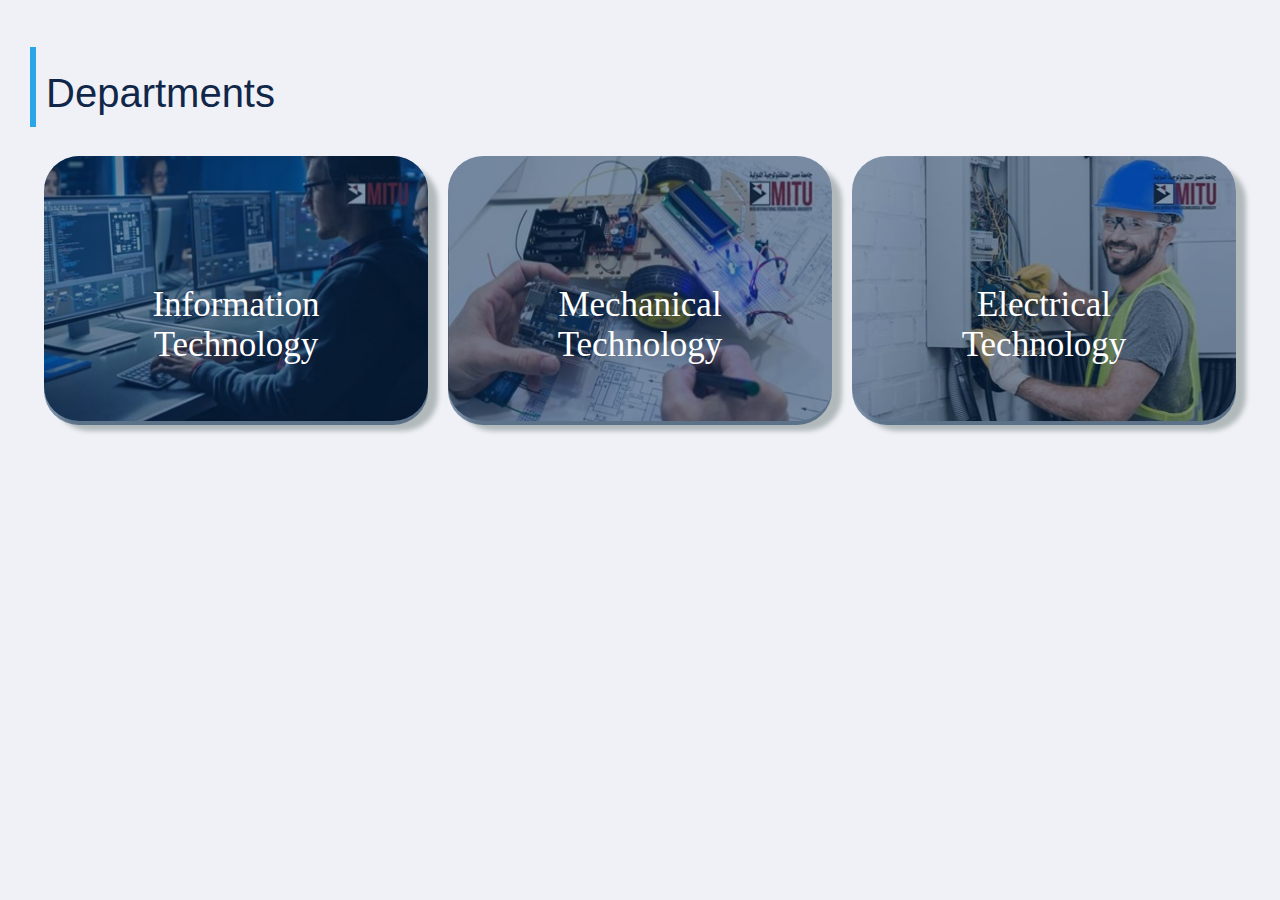
<file: index.html>
<!DOCTYPE html>
<html lang="en">
<head>
  <meta charset="UTF-8">
  <meta name="viewport" content="width=device-width, initial-scale=1.0">
  <title>Departments</title>
  <link rel="stylesheet" href="department.css">
</head>
<body>
    <h1 class="dep_t">Departments</h1>
  <section class="departments">
    <div class="department-row">
      <div class="department">
        <img src="WhatsApp Image 2024-03-05 at 1.34.26 PM (1).jpeg" alt="Information Technology" class="department-image">
        <div class="overlay">
          <p class="tex">Information Technology</p>
        </div>
      </div>
      <div class="department">
        <img src="WhatsApp Image 2024-03-05 at 1.34.25 PM.jpeg" alt="Mechanical Technology" class="department-image">
        <div class="overlay">
          <p class="tex">Mechanical Technology</p>
        </div>
      </div>
      <div class="department">
        <img src="WhatsApp Image 2024-03-05 at 1.34.26 PM.jpeg" alt="Electrical Technology" class="department-image">
        <div class="overlay">
          <p class="tex">Electrical Technology</p>
        </div>
      </div>
    </div>
  </section>
</body>
</html>
</file>
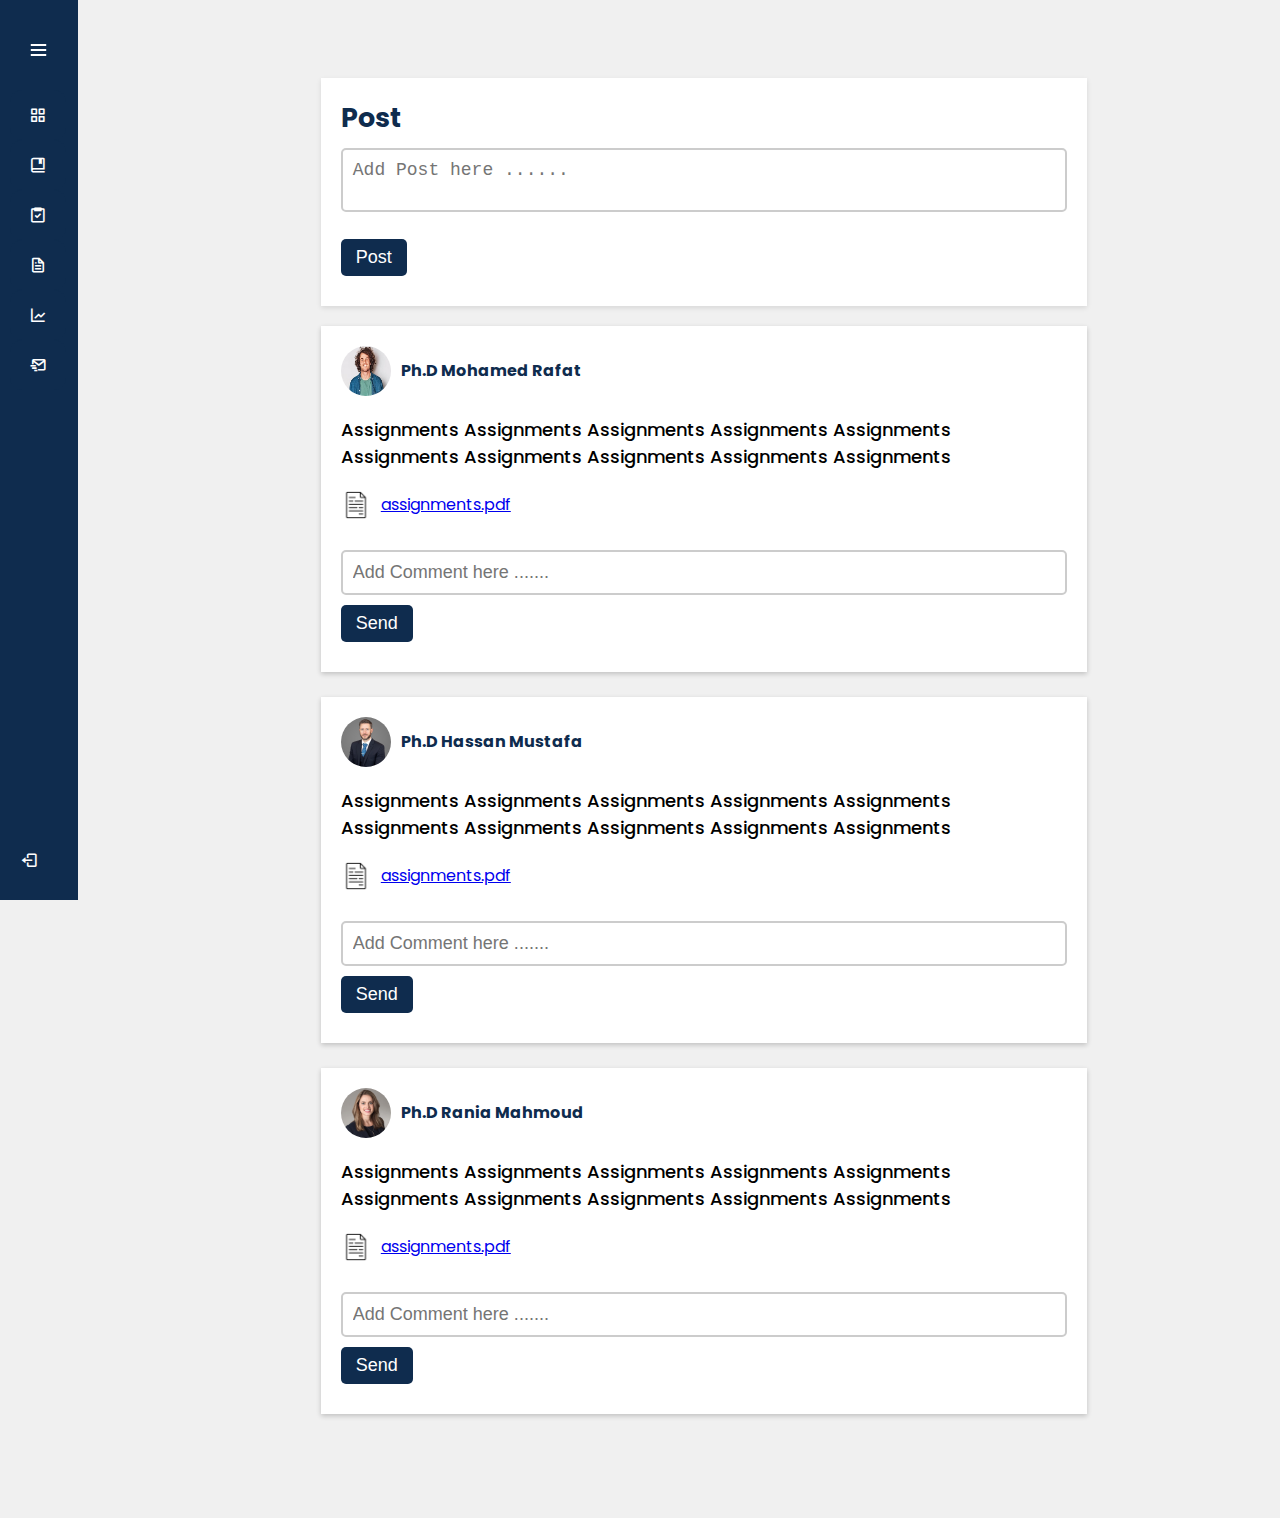
<file: Course.html>
<!DOCTYPE html>
<html lang="en">
<head>
    <meta charset="UTF-8">
    <meta name="viewport" content="width=device-width, initial-scale=1.0">
    <link rel="stylesheet" href="https://cdnjs.cloudflare.com/ajax/libs/font-awesome/5.15.3/css/all.min.css"/>
 <link rel="stylesheet" href='https://unpkg.com/boxicons@2.1.4/css/boxicons.min.css'>
    <link rel="stylesheet" href="Course.css"/>
    <title>Course</title>
</head>
<body>


        <div class="sidebar">
        <div class="logo-details">
            <img src="course_img.png" class="icon">
            <div class="logo_name">Course</div>
          <i class='bx bx-menu' id="btn"></i>
        </div>
        <ul class="nav-list">

          <li>
            <a href="#">
              <i class='bx bx-grid-alt'></i>
              <span class="links_name">Dashboard</span>
            </a>
            <span class="tooltip">Dashboard</span>
          </li>
          <li>
            <a href="#">
                <i class='bx bx-book-bookmark'></i>
                <span class="links_name">Course</span>
            </a>
            <span class="tooltip">Courses</span>
          </li>
          <li>
            <a href="#">
                <i class='bx bx-task'></i>
                <span class="links_name">Assignments</span>
            </a>
            <span class="tooltip">Assignments</span>
          </li>
          <li>
            <a href="#">
                <i class='bx bx-file'></i>
                <span class="links_name">Quizzes</span>
            </a>
            <span class="tooltip">Quizzes</span>
          </li>
          <li>
            <a href="#">
                <i class='bx bx-line-chart'></i>
                <span class="links_name">Grades</span>
            </a>
            <span class="tooltip">Grades</span>
          </li>        
          <li>
            <a href="#">
              <i class='bx bx-mail-send'></i>
              <span class="links_name">Contact Staff</span>
            </a>
            <span class="tooltip">Contact Staff</span>
          </li>
          <li class="profile">
            <div class="profile-details">
              <img src="person1.JPG" alt="profileImg">
              <div class="name_email">
                <div class="name">Mariam Magdy</div>
                <div class="email">mariammagdy@gmail.com</div>
              </div>
            </div>
            <i class='bx bx-log-out' id="log_out"></i>
          </li>
        </ul>
      </div>


<div class="container">

    <div class="main-content">
        <div class="announcement">
            <h2>Post</h2>
            <textarea id="announcement-input" placeholder="Add Post here ......"></textarea>
            <button onclick="addAnnouncement()">Post</button>
        </div>

        <div id="posts" class="posts">
        </div>
        
        <div class="comment2">
            <div class="profile-container">
                <img src="img1.jfif" alt="Profile Picture">
                <h4>Ph.D Mohamed Rafat</h4>
            </div>
            <p>Assignments Assignments Assignments Assignments Assignments Assignments Assignments Assignments Assignments Assignments</p>
            <div class="file-download">
                <img src="image_f.png" alt="File Icon">
                <a href="assignments.pdf" download target="_blank">assignments.pdf</a>
            </div>
                        <div class="comment3" style="margin-top:30px">
                <input type="text" placeholder="Add Comment here .......">
                <button onclick="addComment(this)">Send</button>
            </div>
            <div class="comments"></div>
        </div>
        
        <div class="comment2">
            <div class="profile-container">
                <img src="img3.jfif" alt="Profile Picture">
                <h4>Ph.D Hassan Mustafa</h4>
            </div>
            <p>Assignments Assignments Assignments Assignments Assignments Assignments Assignments Assignments Assignments Assignments</p>
            <div class="file-download">
                <img src="image_f.png" alt="File Icon">
                <a href="assignments.pdf" download target="_blank">assignments.pdf</a>
            </div>
                        <div class="comment3" style="margin-top:30px">
                <input type="text" placeholder="Add Comment here .......">
                <button onclick="addComment(this)">Send</button>
            </div>
            <div class="comments"></div>
        </div>

        <div class="comment2">
            <div class="profile-container">
                <img src="img2.jpg" alt="Profile Picture">
                <h4>Ph.D Rania Mahmoud</h4>
            </div>
            <p>Assignments Assignments Assignments Assignments Assignments Assignments Assignments Assignments Assignments Assignments</p>
            <div class="file-download">
                <img src="image_f.png" alt="File Icon">
                <a href="assignments.pdf" download target="_blank">assignments.pdf</a>
            </div>
            <div class="comment3" style="margin-top:30px">
                <input type="text" placeholder="Add Comment here .......">
                <button onclick="addComment(this)">Send</button>
            </div>
            <div class="comments"></div>
        </div>
        
    </div>

</div>
<script src="Course.js"></script>
</body>
</html>
</file>
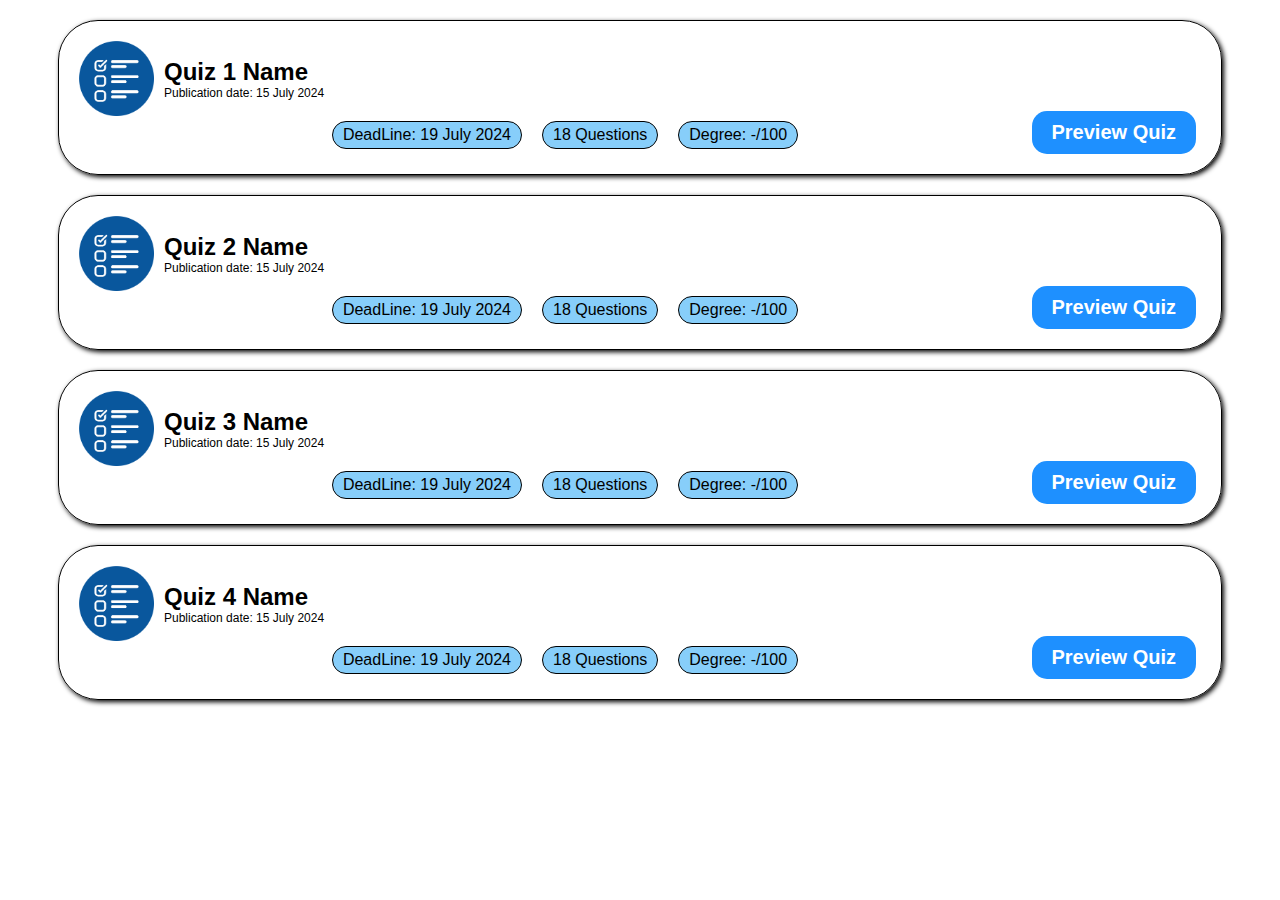
<file: showStudentQuizes.html>
<!DOCTYPE html>
<html lang="en">

<head>
    <meta charset="UTF-8">
    <meta name="viewport" content="width=device-width, initial-scale=1.0">
    <title>Show Quizes</title>
    <link rel="stylesheet" href="showStudentQuizes.css">
</head>

<body>
    <main>
        <div class="student-quiz-container">
            <div class="student-quiz-title">
                <img src="quiz.png" alt="Quiz icon">
                <div class="student-quiz-title-details">
                    <div class="student-quiz-name">Quiz 1 Name</div>
                    <div class="student-quiz-date">Publication date: 15 July 2024 </div>
                </div>
            </div>
            <div class="student-quiz-details">
                <div class="student-quiz-dead-line">
                    <p>DeadLine: 19 July 2024</p>
                </div>
                <div class="student-quiz-question-no">
                    <p>18 Questions</p>
                </div>
                <div class="student-quiz-degree">
                    <p>Degree: -/100</p>
                </div>
            </div>
            <button class="btn-preview-quiz">Preview Quiz</button>
        </div>
        <div class="student-quiz-container">
            <div class="student-quiz-title">
                <img src="quiz.png" alt="Quiz icon">
                <div class="student-quiz-title-details">
                    <div class="student-quiz-name">Quiz 2 Name</div>
                    <div class="student-quiz-date">Publication date: 15 July 2024 </div>
                </div>
            </div>
            <div class="student-quiz-details">
                <div class="student-quiz-dead-line">
                    <p>DeadLine: 19 July 2024</p>
                </div>
                <div class="student-quiz-question-no">
                    <p>18 Questions</p>
                </div>
                <div class="student-quiz-degree">
                    <p>Degree: -/100</p>
                </div>
            </div>
            <button class="btn-preview-quiz">Preview Quiz</button>
        </div>
        <div class="student-quiz-container">
            <div class="student-quiz-title">
                <img src="quiz.png" alt="Quiz icon">
                <div class="student-quiz-title-details">
                    <div class="student-quiz-name">Quiz 3 Name</div>
                    <div class="student-quiz-date">Publication date: 15 July 2024 </div>
                </div>
            </div>
            <div class="student-quiz-details">
                <div class="student-quiz-dead-line">
                    <p>DeadLine: 19 July 2024</p>
                </div>
                <div class="student-quiz-question-no">
                    <p>18 Questions</p>
                </div>
                <div class="student-quiz-degree">
                    <p>Degree: -/100</p>
                </div>
            </div>
            <button class="btn-preview-quiz">Preview Quiz</button>
        </div>
        <div class="student-quiz-container">
            <div class="student-quiz-title">
                <img src="quiz.png" alt="Quiz icon">
                <div class="student-quiz-title-details">
                    <div class="student-quiz-name">Quiz 4 Name</div>
                    <div class="student-quiz-date">Publication date: 15 July 2024 </div>
                </div>
            </div>
            <div class="student-quiz-details">
                <div class="student-quiz-dead-line">
                    <p>DeadLine: 19 July 2024</p>
                </div>
                <div class="student-quiz-question-no">
                    <p>18 Questions</p>
                </div>
                <div class="student-quiz-degree">
                    <p>Degree: -/100</p>
                </div>
            </div>
            <button class="btn-preview-quiz">Preview Quiz</button>
        </div>
    </main>
</body>

</html>
</file>
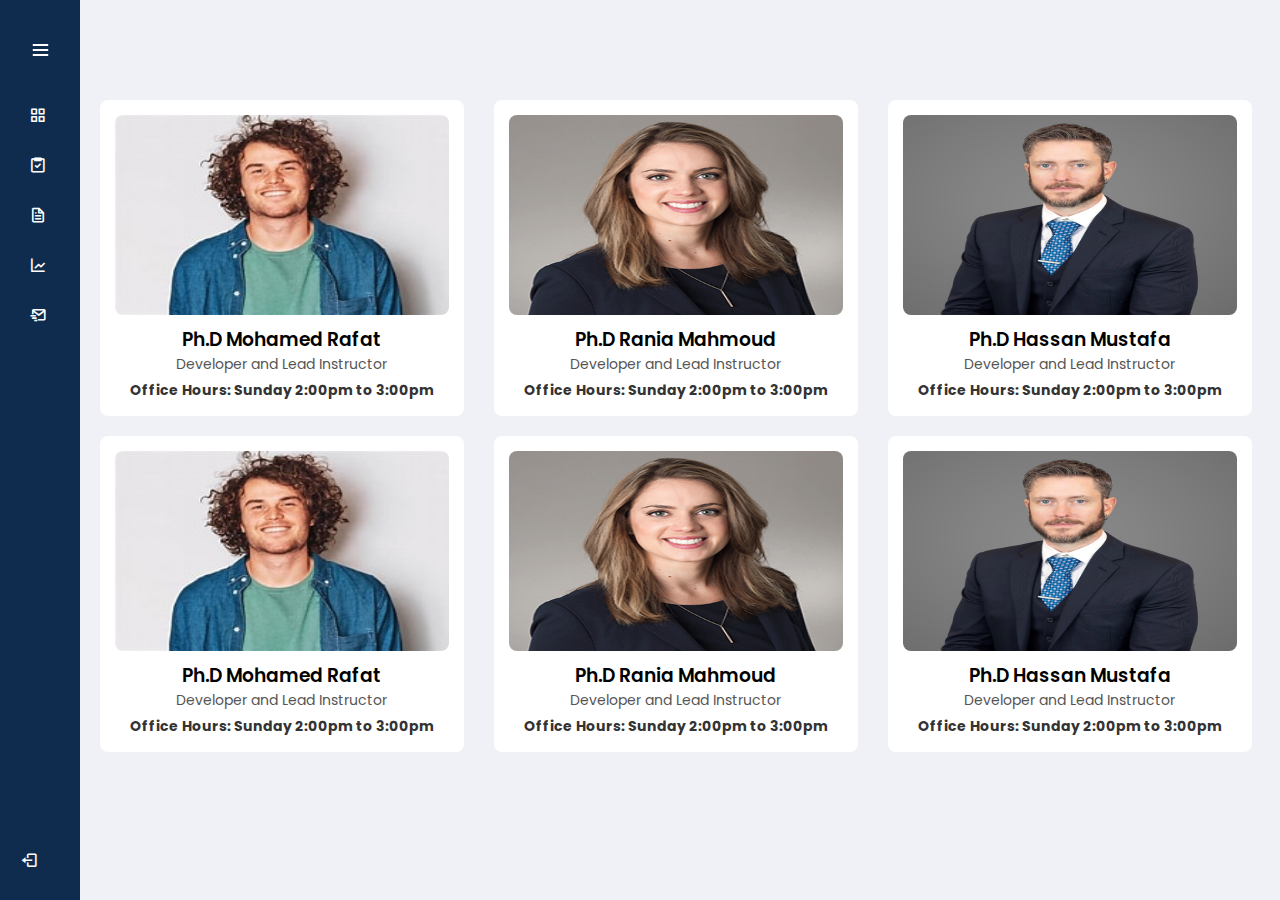
<file: staff.html>
<!DOCTYPE html>
<html lang="en" dir="ltr">
<head>
   <meta charset="utf-8">
   <title>Contact Staff</title>
   <link rel="stylesheet" href="style.css">
   <link rel="stylesheet" href="https://cdnjs.cloudflare.com/ajax/libs/font-awesome/5.15.3/css/all.min.css"/>
   <link rel="stylesheet" href='https://unpkg.com/boxicons@2.1.4/css/boxicons.min.css'>
   <meta name="viewport" content="width=device-width, initial-scale=1.0">
</head>
<body>
   <div class="sidebar">
      <div class="logo-details">
         <img src="course_img.png" class="icon">
         <div class="logo_name">Course</div>
         <i class='bx bx-menu' id="btn"></i>
      </div>
      <ul class="nav-list">
         <li>
            <a href="#">
               <i class='bx bx-grid-alt'></i>
               <span class="links_name">Dashboard</span>
            </a>
            <span class="tooltip">Dashboard</span>
         </li>
         <li>
            <a href="#">
               <i class='bx bx-task'></i>
               <span class="links_name">Assignments</span>
            </a>
            <span class="tooltip">Assignments</span>
         </li>
         <li>
            <a href="#">
               <i class='bx bx-file'></i>
               <span class="links_name">Quizzes</span>
            </a>
            <span class="tooltip">Quizzes</span>
         </li>
         <li>
            <a href="#">
               <i class='bx bx-line-chart'></i>
               <span class="links_name">Grades</span>
            </a>
            <span class="tooltip">Grades</span>
         </li>
         <li>
            <a href="#">
               <i class='bx bx-mail-send'></i>
               <span class="links_name">Contact Staff</span>
            </a>
            <span class="tooltip">Contact Staff</span>
         </li>
         <li class="profile">
            <div class="profile-details">
               <img src="person1.JPG" alt="profileImg">
               <div class="name_email">
                  <div class="name">Mariam Magdy</div>
                  <div class="email">mariammagdy@gmail.com</div>
               </div>
            </div>
            <i class='bx bx-log-out' id="log_out"></i>
         </li>
      </ul>
   </div>

   <section class="staff">
      <div class="column">
         <img class="im" src="img1.jfif" alt="Ph.D Mohamed Rafat">
         <div class="icon2">
            <a href="mailto:mohamed@gmail.com"><img class="img" src="email1.png" alt="Email Icon"></a>
         </div>
         <h3>Ph.D Mohamed Rafat</h3>
         <p>Developer and Lead Instructor</p>
         <b><p>Office Hours: Sunday 2:00pm to 3:00pm</p></b>
      </div>
      <div class="column">
         <img class="im" src="img2.jpg" alt="Ph.D Rania Mahmoud">
         <div class="icon2">
            <a href="mailto:rania@gmail.com"><img class="img" src="email1.png" alt="Email Icon"></a>
         </div>
         <h3>Ph.D Rania Mahmoud</h3>
         <p>Developer and Lead Instructor</p>
         <b><p>Office Hours: Sunday 2:00pm to 3:00pm</p></b>
      </div>
      <div class="column">
         <img class="im" src="img3.jfif" alt="Ph.D Hassan Mustafa">
         <div class="icon2">
            <a href="mailto:hassan@gmail.com"><img class="img" src="email1.png" alt="Email Icon"></a>
         </div>
         <h3>Ph.D Hassan Mustafa</h3>
         <p>Developer and Lead Instructor</p>
         <b><p>Office Hours: Sunday 2:00pm to 3:00pm</p></b>
      </div>
            <div class="column">
         <img class="im" src="img1.jfif" alt="Ph.D Mohamed Rafat">
         <div class="icon2">
            <a href="mailto:mohamed@gmail.com"><img class="img" src="email1.png" alt="Email Icon"></a>
         </div>
         <h3>Ph.D Mohamed Rafat</h3>
         <p>Developer and Lead Instructor</p>
         <b><p>Office Hours: Sunday 2:00pm to 3:00pm</p></b>
      </div>
      <div class="column">
         <img class="im" src="img2.jpg" alt="Ph.D Rania Mahmoud">
         <div class="icon2">
            <a href="mailto:rania@gmail.com"><img class="img" src="email1.png" alt="Email Icon"></a>
         </div>
         <h3>Ph.D Rania Mahmoud</h3>
         <p>Developer and Lead Instructor</p>
         <b><p>Office Hours: Sunday 2:00pm to 3:00pm</p></b>
      </div>
      <div class="column">
         <img class="im" src="img3.jfif" alt="Ph.D Hassan Mustafa">
         <div class="icon2">
            <a href="mailto:hassan@gmail.com"><img class="img" src="email1.png" alt="Email Icon"></a>
         </div>
         <h3>Ph.D Hassan Mustafa</h3>
         <p>Developer and Lead Instructor</p>
         <b><p>Office Hours: Sunday 2:00pm to 3:00pm</p></b>
      </div>
   </section>


<script>
let sidebar = document.querySelector(".sidebar");
let closeBtn = document.querySelector("#btn");
closeBtn.addEventListener("click", () => {
  sidebar.classList.toggle("open");
  menuBtnChange();
});
function menuBtnChange() {
  if (sidebar.classList.contains("open")) {
    closeBtn.classList.replace("bx-menu", "bx-menu-alt-right");
  } else {
    closeBtn.classList.replace("bx-menu-alt-right", "bx-menu"); 
  }
}
</script>
</body>
</html>
</file>
<file: department.css>
body {
  background: #f0f1f6;
  margin: 0;
  padding: 0;
}

.departments {
  display: flex;
  flex-direction: column;
  align-items: center;
  padding: 20px;
}

.dep_t{
  font-family: 'Segoe UI', Tahoma, Geneva, Verdana, sans-serif;
  font-size: 40px;
  font-weight: 500;
  color: #102749;
  margin-bottom: 20px;
  margin-left:40px;
}

.department-row {
  display: flex;
  flex-wrap: wrap; /* Wrap departments if needed */
  justify-content: space-between; /* Distribute departments evenly */
  gap: 20px;
}

.department {
  position: relative;
  text-align: center;
}

.department-image {
  width: 30vw;
  height: 265px; /* Adjust image dimensions as needed */
  border-radius: 35px;
  box-shadow: 10px 10px 5px rgba(177, 185, 187);
  transition: transform 0.3s ease;
}


.overlay {
  display: block;
  position: absolute;
  top: 0;
  left: 0;
  right: 0;
  bottom: 0;
  background-color: rgba(6, 44, 87, 0.5);
  overflow: hidden;
  transition: 0.5s ease;
  border-radius: 35px;
}

.tex {
  color: white;
  font-size: 35px;
  position: absolute;
  top: 50%;
  left: 50%;
  transform: translate(-50%, -50%);
  text-align: center;
}
.dep_t::before
{
  content: "";
  position: relative;
  display: inline-block;
  height: 80px;
  width: 6px;
  top:20px;
  right:10px;
  background-color: rgb(42, 165, 232);


}

@media only screen and (max-width: 804px) {
  .department-row {
    flex-direction: column;
	  width: 70vw;
  }
  .department-image {
  width: 70vw;
  height: 265px; /* Adjust image dimensions as needed */
  border-radius: 35px;
  box-shadow: 10px 10px 5px rgba(177, 185, 187);
  transition: transform 0.3s ease;
}
}
</file>
<file: Course.css>
@import url('https://fonts.googleapis.com/css?family=Poppins:400,500,600,700&display=swap');
        * {
           margin: 0;
           padding: 0;
           box-sizing: border-box;
        }
        body {
           background: #f0f0f0;
           font-family: 'Poppins', sans-serif;
        }

        .sidebar {
  position: fixed;
  left: 0;
  top: 0;
  height: 100%;
  width: 78px;
  background: #0f2c4e;
  padding: 6px 14px;
  z-index: 99;
  transition: all 0.5s ease;
  margin: 0;
  padding: 0;
}
.sidebar.open {
  width: 250px;
}
.sidebar .logo-details {
  height: 60px;
  display: flex;
  align-items: center;
  position: relative;
margin-left:10px;
}
.sidebar .logo-details .icon {
  opacity: 0;
  transition: all 0.5s ease;
  width: 60px;
  height: 60px;
        border-radius: 50%;
  margin-top: 20px;

}
.sidebar .logo-details .logo_name {
  color: #fff;
  font-size: 18px;
  font-weight: 600;
margin-left:10px;
  opacity: 0;
  transition: all 0.5s ease;  margin-top: 20px;

}
.sidebar.open .logo-details .icon,
.sidebar.open .logo-details .logo_name {
  opacity: 1;
}
.sidebar .logo-details #btn {
  position: absolute;
  top: 50%;
  right: 0;
  transform: translateY(-50%);
  font-size: 22px;
  transition: all 0.4s ease;
  font-size: 23px;
  text-align: center;
  cursor: pointer;
  transition: all 0.5s ease;
  margin-right: 15px;
  margin-top: 20px;
}
.sidebar.open .logo-details #btn {
  text-align: right;
}
.sidebar i {
  color: #fff;
  height: 60px;
  min-width: 50px;
  font-size: 28px;
  text-align: center;
  line-height: 60px;
}
.sidebar .nav-list {
  margin-top: 30px;
  height: 100%;
  margin-left: 10px;
  padding: 0;
}
.sidebar li {
  position: relative;
  margin: 8px 0;
  list-style: none;
  margin: 0;
  padding: 0;
}
.sidebar li .tooltip {
  position: absolute;
  top: -20px;
  left: calc(100% + 15px);
  z-index: 3;
  background: #fff;
  box-shadow: 0 5px 10px rgba(0, 0, 0, 0.3);
  padding: 6px 12px;
  border-radius: 4px;
  font-size: 15px;
  font-weight: 400;
  opacity: 0;
  white-space: nowrap;
  pointer-events: none;
  transition: 0s;
}
.sidebar li:hover .tooltip {
  opacity: 1;
  pointer-events: auto;
  transition: all 0.4s ease;
  top: 50%;
  transform: translateY(-50%);
}
.sidebar.open li .tooltip {
  display: none;
}
.sidebar li a {
  display: flex;
  height: 100%;
  width: 82%;
  border-radius: 12px;
  align-items: center;
  text-decoration: none;
  transition: all 0.4s ease;
  background: #0f2c4e;
}
.sidebar li a:hover {
  background: #fff;
}
.sidebar li a .links_name {
  color: #fff;
  font-size: 15px;
  font-weight: 400;
  white-space: nowrap;
  opacity: 0;
  pointer-events: none;
  transition: 0.4s;
}
.sidebar.open li a .links_name {
  opacity: 1;
  pointer-events: auto;
}
.sidebar li a:hover .links_name,
.sidebar li a:hover i {
  transition: all 0.5s ease;
  color: #0f2c4e;
}
.sidebar li i {
  height: 50px;
  line-height: 50px;
  font-size: 18px;
  border-radius: 12px;
  margin-left: 2.5px;
}
.sidebar li.profile {
  position: fixed;
  height: 60px;
  width: 78px;
  left: -10px;
  bottom: 10px;
  padding: 10px 14px;
  background: #0f2c4e;
  transition: all 0.5s ease;
  overflow: hidden;
}
.sidebar.open li.profile {
  width: 250px;
}
.sidebar li .profile-details {
  display: flex;
  align-items: center;
  flex-wrap: nowrap;
}
.sidebar li img {
  height: 45px;
  width: 45px;
  object-fit: cover;
  border-radius: 6px;
  margin-right: 10px;
}
.sidebar li.profile .name,
.sidebar li.profile .email {
  font-size: 15px;
  font-weight: 400;
  color: #fff;
  white-space: nowrap;
}
.sidebar li.profile .email {
  font-size: 12px;
}
.sidebar .profile #log_out {
  position: absolute;
  top: 50%;
  right: 0;
  transform: translateY(-50%);
  background: #0f2c4e;
  width: 100%;
  height: 60px;
  line-height: 60px;
  border-radius: 0px;
  transition: all 0.5s ease;
}
.sidebar.open .profile #log_out {
  width: 50px;
  background: none;
}

.sidebar.open ~ .home-section {
  left: 250px;
  width: calc(100% - 250px);
}


h2 , h4 {
    color: #0f2c4e;
}
h3{color:white}

        .container {
            display: flex;
            height: 100%;
margin-left:10%;
        }

        .main-content {
            margin-top: 5%;
            margin-left: 15%;
            margin-right: 15%;
            margin-bottom: 5%;
            flex: 1;
            padding: 20px;
            overflow-y: auto;
            width: 70%;
        }

        .announcement {
            background-color: #fff;
            padding: 20px;
            margin-bottom: 20px;
            box-shadow: 0 2px 5px rgba(0,0,0,0.1);
            font-size: 18px;
            font-weight: 500;
        }

        .announcement textarea {
            width: 100%;
            padding: 10px;
            margin-top: 10px;
            margin-bottom: 10px;
            border: 2px solid #ccc;
            border-radius: 5px;
            resize: none;
            font-size: 18px;
            font-weight: 500;
        }

        button {
	    background: #0f2c4e;
            color: white;
            text-decoration: none;
            font-size: 18px;
            font-weight: 500;
            padding: 8px 15px;
            border-radius: 5px;
            cursor: pointer;
            border: none;
            margin: 10px 0px;
        }

        .posts .post {
            background-color: #fff;
            padding: 15px;
            margin: 30px 0px;
            box-shadow: 0 2px 5px rgba(0,0,0,0.1);
            position: relative;
        }

        p {
            margin: 5px 0;
            margin-right: 20px;
            text-decoration: none;
            font-size: 18px;
            font-weight: 500;
            word-wrap: break-word;
            overflow-wrap: break-word;
        }

        .post-controls {
            position: absolute;
            top: 5px;
            right: 10px;
            display: flex;
            gap: 5px;
        }

        .comment {
            background-color: #fff;
            padding: 10px;
            box-shadow: 0 2px 5px rgba(0, 0, 0, 0.2);
border: 2px solid #ccc;
            margin-bottom:20px;
        }
        

        .comment3 .comment
        {
            margin-bottom:10px;
        }
        
        .comment2 {
            background-color: #fff;
            padding: 10px;
            box-shadow: 0 2px 5px rgba(0, 0, 0, 0.2);
            margin-bottom: 25px;
            position: relative;
            display: flex;
            flex-direction: column;
            justify-content: space-between;
            min-height: 200px;
        }
        .comment2 p {
            flex-grow: 1;
        }
        .profile-container {
            display: flex;
            align-items: center;
            justify-content: flex-start;
            margin-bottom: 15px;
        }

        .profile-container img {
            border-radius: 50%;
            width: 50px;
            height: 50px;
            margin-right: 10px;
        }

        .file-download {
            display: flex;
            align-items: center;
            margin-top: 15px;
        }

        .file-download img {
            width: 30px;
            height: 30px;
            margin-right: 10px;
        }

        .comment input , .comment3 input{
            width: 100%;
            padding: 10px;
            border: 2px solid #ccc;
            border-radius: 5px;
            font-size: 18px;
            font-weight: 500;
margin:0px;
        }

        .edit {
            background-color: #32CD32;
        }

        .delete {
            background-color: #dc3545;
        }

        comments , comments comment{
            margin-bottom: 10px;
        }

        @media (max-width: 850px) {
            .main-content {
                margin-top: 100px;
                margin-left: 5%;
                margin-right: 5%;
                width: 90%;
            }

            .posts .post {
                padding: 10px;
                margin-bottom: 20px;
            }
            .comment2 {
                padding: 15px;
                min-height: 280px;
            }
            .file-download {
                flex-direction: column;
                align-items: flex-start;
            }
            .file-download img {
                margin-bottom: 5px;
            }
            p{
            margin-right: 0px;
            }
        .container {
margin-left:20%;
        }
        }

        @media (min-width: 850px) and (max-width: 1020px) {
            .comment2 {
                padding: 20px;
                min-height: 250px;
            }
            p{margin-right: 0px;}
        }

        @media (min-width: 1020px) {
            .comment2 {
                padding: 20px;
            }
        @media (max-width: 500px) {
           p{
                margin-right:0px;
            word-wrap: break-word;
            overflow-wrap: break-word;
            }

        }

        @media (max-width: 1200px) {
           
        }

@media screen and (max-width: 768px) {
    .sidebar {
        width: 100%;
        height: auto;
        position: relative;
    }
    .sidebar .sidebar-header, .sidebar .nav-list, .sidebar .sidebar-footer {
        text-align: center;
    }
    .content {
        margin-left: 0;
    }
}
</file>
<file: showStudentQuizes.css>
.student-quiz-container {
    margin: 20px 50px;
    padding: 20px;
    border: 1px black solid;
    border-radius: 40px;
    font-family: 'Segoe UI', Tahoma, Geneva, Verdana, sans-serif;
    box-shadow: 2px 2px 5px black;
    position: relative;
    min-width: 650px;
}

.student-quiz-title img {
    width: 75px;
    filter: hue-rotate(220deg);
}

.student-quiz-title,
.student-quiz-details {
    display: flex;
    align-items: center;
}

.student-quiz-title-details {
    margin-left: 10px;
}

.student-quiz-name {
    font-size: 24px;
    font-weight: bold;
}

.student-quiz-date {
    font-size: 12px;
}

.student-quiz-details {
    margin-right: 150px;
    justify-content: center;
}

.student-quiz-details p {
    margin: 5px 10px;
    padding: 4px 10px;
    background-color: lightskyblue;
    font-weight: 500;
    border: 1px solid black;
    border-radius: 50px;
    white-space: nowrap;
    overflow: hidden;
    text-overflow: ellipsis;
}

.btn-preview-quiz {
    padding: 10px 20px;
    font-size: 20px;
    font-weight: bold;
    background-color: dodgerblue;
    color: white;
    border: none;
    border-radius: 15px;
    cursor: pointer;
    position: absolute;
    right: 25px;
    bottom: 20px;
}
</file>
<file: style.css>
@import url('https://fonts.googleapis.com/css?family=Poppins:400,500,600,700&display=swap');
      * {
         margin: 0;
         padding: 0;
         box-sizing: border-box;
      }
      body {
         background: #f0f1f6;
         font-family: 'Poppins', sans-serif;
      }
      .sidebar {
         position: fixed;
         left: 0;
         top: 0;
         height: 100%;
         width: 80px;
         background: #0f2c4e;
         padding: 6px 14px;
         z-index: 99;
         transition: all 0.5s ease;
         margin: 0;
         padding: 0;
      }
      .sidebar.open {
         width: 250px;
      }
      .sidebar .logo-details {
         height: 60px;
         display: flex;
         align-items: center;
         position: relative;
         margin-left: 10px;
      }
      .sidebar .logo-details .icon {
         opacity: 0;
         transition: all 0.5s ease;
         width: 60px;
         height: 60px;
         border-radius: 50%;
         margin-top: 20px;
      }
      .sidebar .logo-details .logo_name {
         color: #fff;
         font-size: 18px;
         font-weight: 600;
         margin-left: 10px;
         opacity: 0;
         transition: all 0.5s ease;
         margin-top: 20px;
      }
      .sidebar.open .logo-details .icon,
      .sidebar.open .logo-details .logo_name {
         opacity: 1;
      }
      .sidebar .logo-details #btn {
         position: absolute;
         top: 50%;
         right: 0;
         transform: translateY(-50%);
         font-size: 22px;
         transition: all 0.4s ease;
         font-size: 23px;
         text-align: center;
         cursor: pointer;
         transition: all 0.5s ease;
         margin-right: 15px;
         margin-top: 20px;
      }
      .sidebar.open .logo-details #btn {
         text-align: right;
      }
      .sidebar i {
         color: #fff;
         height: 60px;
         min-width: 50px;
         font-size: 28px;
         text-align: center;
         line-height: 60px;
      }
      .sidebar .nav-list {
         margin-top: 30px;
         height: 100%;
         margin-left: 10px;
         padding: 0;
      }
      .sidebar li {
         position: relative;
         margin: 8px 0;
         list-style: none;
         margin: 0;
         padding: 0;
      }
      .sidebar li .tooltip {
         position: absolute;
         top: -20px;
         left: calc(100% + 15px);
         z-index: 3;
         background: #fff;
         box-shadow: 0 5px 10px rgba(0, 0, 0, 0.3);
         padding: 6px 12px;
         border-radius: 4px;
         font-size: 15px;
         font-weight: 400;
         opacity: 0;
         white-space: nowrap;
         pointer-events: none;
         transition: 0s;
      }
      .sidebar li:hover .tooltip {
         opacity: 1;
         pointer-events: auto;
         transition: all 0.4s ease;
         top: 50%;
         transform: translateY(-50%);
      }
      .sidebar.open li .tooltip {
         display: none;
      }
      .sidebar li a {
         display: flex;
         height: 100%;
         width: 82%;
         border-radius: 12px;
         align-items: center;
         text-decoration: none;
         transition: all 0.4s ease;
         background: #0f2c4e;
      }
      .sidebar li a:hover {
         background: #fff;
      }
      .sidebar li a .links_name {
         color: #fff;
         font-size: 15px;
         font-weight: 400;
         white-space: nowrap;
         opacity: 0;
         pointer-events: none;
         transition: 0.4s;
      }
      .sidebar.open li a .links_name {
         opacity: 1;
         pointer-events: auto;
      }
      .sidebar li a:hover .links_name,
      .sidebar li a:hover i {
         transition: all 0.5s ease;
         color: #0f2c4e;
      }
      .sidebar li i {
         height: 50px;
         line-height: 50px;
         font-size: 18px;
         border-radius: 12px;
         margin-left: 2.5px;
      }
      .sidebar li.profile {
         position: fixed;
         height: 60px;
         width: 78px;
         left: -10px;
         bottom: 10px;
         padding: 10px 14px;
         background: #0f2c4e;
         transition: all 0.5s ease;
         overflow: hidden;
      }
      .sidebar.open li.profile {
         width: 250px;
      }
      .sidebar li .profile-details {
         display: flex;
         align-items: center;
         flex-wrap: nowrap;
      }
      .sidebar li img {
         height: 45px;
         width: 45px;
         object-fit: cover;
         border-radius: 6px;
         margin-right: 10px;
      }
      .sidebar li.profile .name,
      .sidebar li.profile .email {
         font-size: 15px;
         font-weight: 400;
         color: #fff;
         white-space: nowrap;
      }
      .sidebar li.profile .email {
         font-size: 12px;
      }
      .sidebar .profile #log_out {
         position: absolute;
         top: 50%;
         right: 0;
         transform: translateY(-50%);
         background: #0f2c4e;
         width: 100%;
         height: 60px;
         line-height: 60px;
         border-radius: 0px;
         transition: all 0.5s ease;
      }
      .sidebar.open .profile #log_out {
         width: 50px;
         background: none;
      }

      .sidebar.open ~ .home-section {
         left: 250px;
         width: calc(100% - 250px);
      }
      .staff {
         width: 90%;
         margin: auto;
         text-align: center;
         padding-top: 100px;
         margin-left: 100px;
         display: flex;
         flex-wrap: wrap;
         justify-content: space-between;
      }
      .column {
         flex-basis: calc(33.333% - 20px);
         background: #fff;
         border-radius: 8px;
         margin-bottom: 20px;
         padding: 15px;
         box-sizing: border-box;
         transition: 0.5s;
         position: relative;
         cursor: pointer;
      }
      .column:hover {
         box-shadow: 0 0 30px 0px rgba(0, 0, 0, 0.5);
         background: #102749;
         color: #fff;
      }
      .im {
         border-radius: 8px;
         margin-bottom: 5px;
         box-sizing: border-box;
         transition: 0.5s;
         display: block;
         width: 100%;
         height: 200px;
      }
      .img {
         width: 40px;
         height: 30px;
      }
      .icon2 {
         position: absolute;
         top: 30px;
         right: 30px;
         opacity: 0;
         transition: opacity 0.3s ease;
      }
      .column:hover .icon2 {
         opacity: 1;
      }
      h3 {
         font-weight: 600;
         margin-top: 10px;
      }
      p {
         font-size: 14px;
         color: #555;
      }
      b p {
         font-size: 14px;
         color: #333;
         margin-top: 5px;
      }



@media (max-width: 768px) {
    .column {
        flex-basis: calc(50% - 10px);
    }
    .icon2 {
        opacity: 1;
        top: 25px; 
        right: 20px;
      opacity: 0;
    }
}
@media (max-width: 480px) {
    .column {
        flex-basis: 100%;
    }
}
</file>
